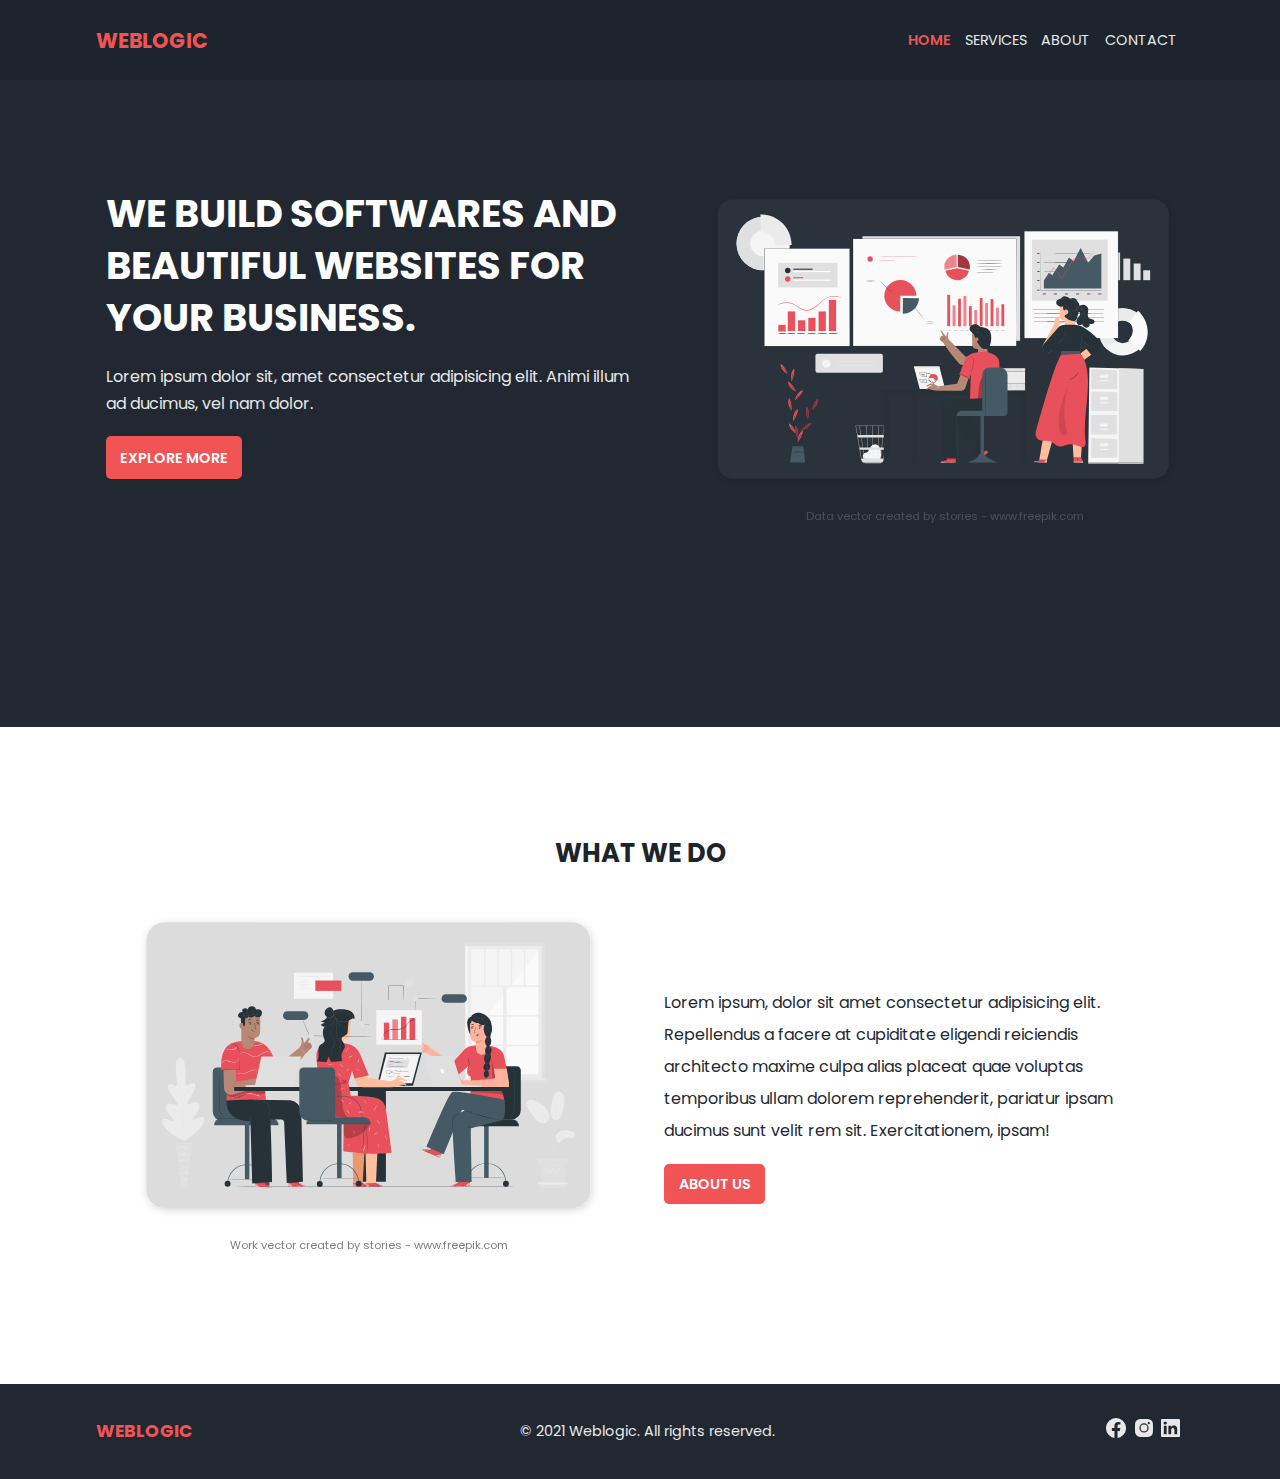
<file: Weblogic scss/index.html>
<!DOCTYPE html>
<html lang="en">
<head>
  <meta charset="UTF-8">
  <meta name="viewport" content="width=device-width, initial-scale=1.0">
  <title>WEBLOGIC</title>
  <!-- google fonts -->
  <link href="https://fonts.googleapis.com/css2?family=Poppins:wght@400;600;700&display=swap" rel="stylesheet">
  <!-- Box icons -->
  <link href='https://unpkg.com/boxicons@2.0.7/css/boxicons.min.css' rel='stylesheet'>
  <!-- Custom css -->
  <link rel="stylesheet" href="styles/main.css">

</head>
<body>

  <header>
    <div class="container">
      <div class="logo">
        <a href="index.html">WEBLOGIC</a>
      </div>
      <label for="" id="menu-toggle" class="nav-toggle">
        <i class='bx bx-menu-alt-left'></i>
      </label>
      <nav class="navbar">
        <label id="menu-exit" class="nav-exit">&#10799;</label>
        <ul>
          <li><a href="index.html" class="current">HOME</a></li>
          <li><a href="services.html">SERVICES</a></li>
          <li><a href="about.html">ABOUT</a></li>
          <li><a href="contact.html">CONTACT</a></li>
        </ul>
      </nav>
    </div>
  </header>

  <section class="hero">
    <div class="container">
      <div class="hero-content">
        <h1>WE BUILD SOFTWARES AND BEAUTIFUL WEBSITES FOR YOUR BUSINESS.</h1>
        <p>Lorem ipsum dolor sit, amet consectetur adipisicing elit. Animi illum ad ducimus, vel nam dolor.</p>
        <a href="services.html" class="btn">EXPLORE MORE</a>
      </div>
      <div class="img-cont">
        <img src="imgs/1.svg" class="hero-img" alt="">
        <a href='https://www.freepik.com/vectors/data'>Data vector created by stories - www.freepik.com</a>
      </div>
      
    </div>
  </section>

  <section class="main-about">
    <div class="container">
      <h2>WHAT WE DO</h2>
      <div class="content">
        <div class="img-cont">
          <img src="imgs/2.svg" alt="">
          <a href='https://www.freepik.com/vectors/work'>Work vector created by stories - www.freepik.com</a>
        </div>
        <div class="more-content">
          <p>Lorem ipsum, dolor sit amet consectetur adipisicing elit. Repellendus a facere at cupiditate eligendi reiciendis architecto maxime culpa alias placeat quae voluptas temporibus ullam dolorem reprehenderit, pariatur ipsam ducimus sunt velit rem sit. Exercitationem, ipsam!</p>
          <a href="about.html" class="btn">ABOUT US</a>
        </div>
      </div>
    </div>
  </section>

  <footer>
    <div class="container">
      <a href="index.html" class="foot-logo">WEBLOGIC</a>
      <p>&copy; 2021 Weblogic. All rights reserved.</p>
      <ul>
        <li>
          <a href="#"><img src="imgs/fb-icon.svg" alt=""></a>
        </li>
        <li>
          <a href="#"><img src="imgs/insta-icon.svg" alt=""></a>
        </li>
        <li>
          <a href="#"><img src="imgs/linkedin-icon.svg" alt=""></a>
        </li>
      </ul>
    </div>
  </footer>

  <script src="scripts/main.js"></script>
  
</body>
</html>
</file>
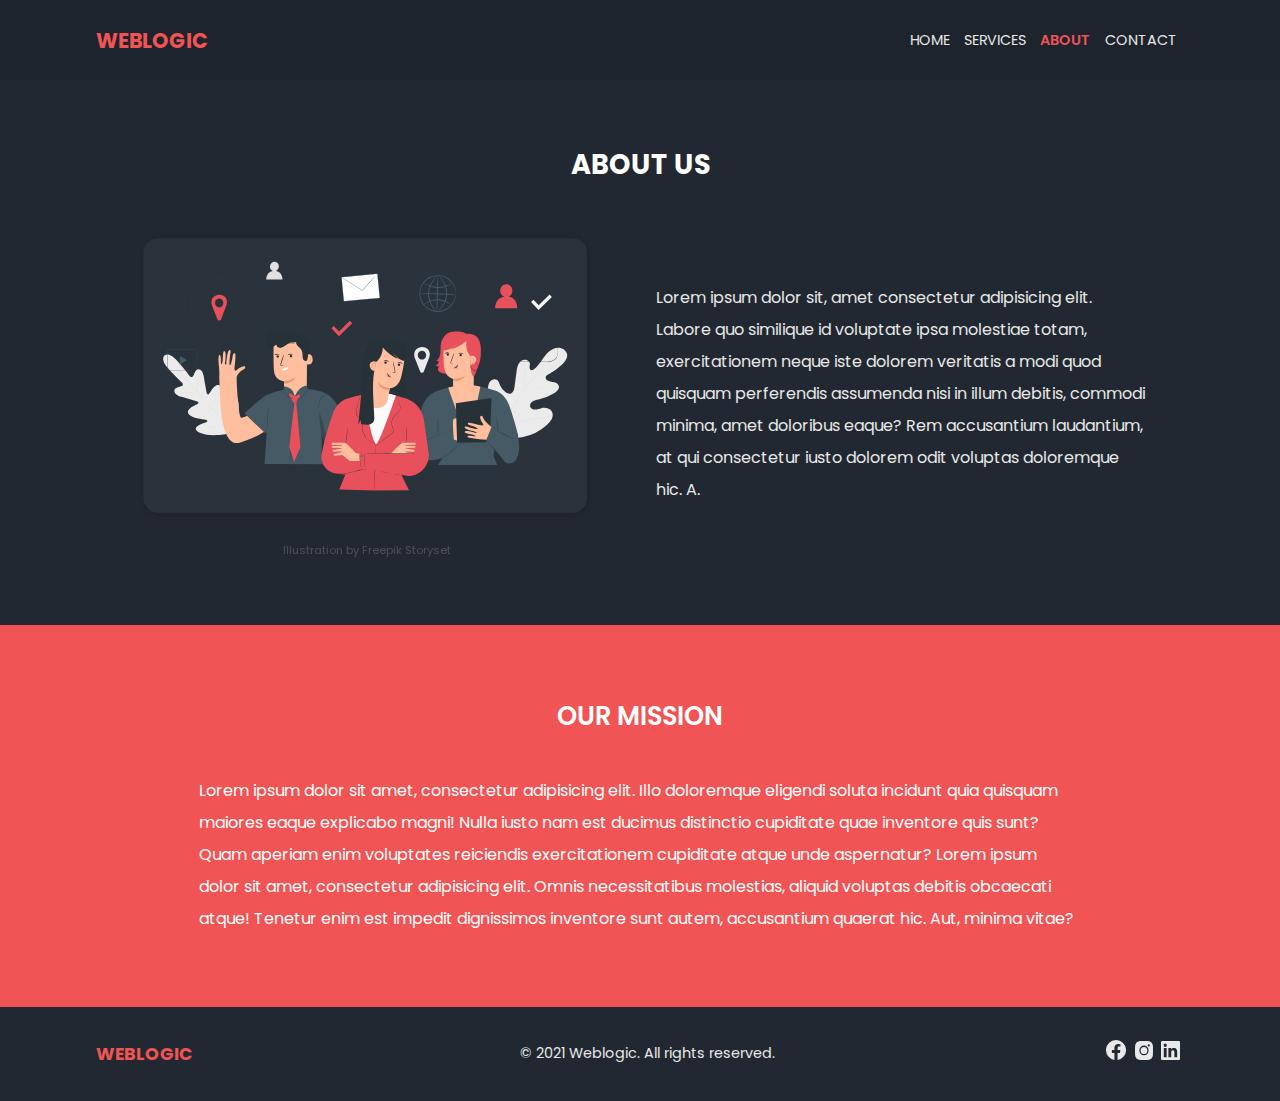
<file: Weblogic scss/about.html>
<!DOCTYPE html>
<html lang="en">
<head>
  <meta charset="UTF-8">
  <meta http-equiv="X-UA-Compatible" content="IE=edge">
  <meta name="viewport" content="width=device-width, initial-scale=1.0">
  <title>WEBLOGIC--About Us</title>
  <!-- google fonts -->
  <link href="https://fonts.googleapis.com/css2?family=Poppins:wght@400;600;700&display=swap" rel="stylesheet">
  <!-- Box icons -->
  <link href='https://unpkg.com/boxicons@2.0.7/css/boxicons.min.css' rel='stylesheet'>
  <!-- Custom css -->
  <link rel="stylesheet" href="styles/main.css">
</head>
<body>
  
  <header>
    <div class="container">
      <div class="logo">
        <a href="index.html">WEBLOGIC</a>
      </div>
      <label for="" id="menu-toggle" class="nav-toggle">
        <i class='bx bx-menu-alt-left'></i>
      </label>
      <nav class="navbar">
        <label id="menu-exit" class="nav-exit">&#10799;</label>
        <ul>
          <li><a href="index.html">HOME</a></li>
          <li><a href="services.html">SERVICES</a></li>
          <li><a href="about.html" class="current">ABOUT</a></li>
          <li><a href="contact.html">CONTACT</a></li>
        </ul>
      </nav>
    </div>
  </header>

  <section class="about-1">
    <div class="container">
      <h1>ABOUT US</h1>
      <div class="about-1-cont">
        <div class="img-cont">
          <img src="imgs/7.svg" alt="">
          <a href="https://storyset.com/work">Illustration by Freepik Storyset</a>
        </div>
        <div class="about-1-text">
          <p>Lorem ipsum dolor sit, amet consectetur adipisicing elit. Labore quo similique id voluptate ipsa molestiae totam, exercitationem neque iste dolorem veritatis a modi quod quisquam perferendis assumenda nisi in illum debitis, commodi minima, amet doloribus eaque? Rem accusantium laudantium, at qui consectetur iusto dolorem odit voluptas doloremque hic. A.</p>
        </div>
      </div>
    </div>
  </section>

  <section class="about-2">
    <div class="container">
      <h2>OUR MISSION</h2>
      <p>Lorem ipsum dolor sit amet, consectetur adipisicing elit. Illo doloremque eligendi soluta incidunt quia quisquam maiores eaque explicabo magni! Nulla iusto nam est ducimus distinctio cupiditate quae inventore quis sunt? Quam aperiam enim voluptates reiciendis exercitationem cupiditate atque unde aspernatur? Lorem ipsum dolor sit amet, consectetur adipisicing elit. Omnis necessitatibus molestias, aliquid voluptas debitis obcaecati atque! Tenetur enim est impedit dignissimos inventore sunt autem, accusantium quaerat hic. Aut, minima vitae?</p>
    </div>
  </section>

  <footer>
    <div class="container">
      <a href="index.html" class="foot-logo">WEBLOGIC</a>
      <p>&copy; 2021 Weblogic. All rights reserved.</p>
      <ul>
        <li>
          <a href="#"><img src="imgs/fb-icon.svg" alt=""></a>
        </li>
        <li>
          <a href="#"><img src="imgs/insta-icon.svg" alt=""></a>
        </li>
        <li>
          <a href="#"><img src="imgs/linkedin-icon.svg" alt=""></a>
        </li>
      </ul>
    </div>
  </footer>

  <script src="scripts/main.js"></script>

</body>
</html>
</file>
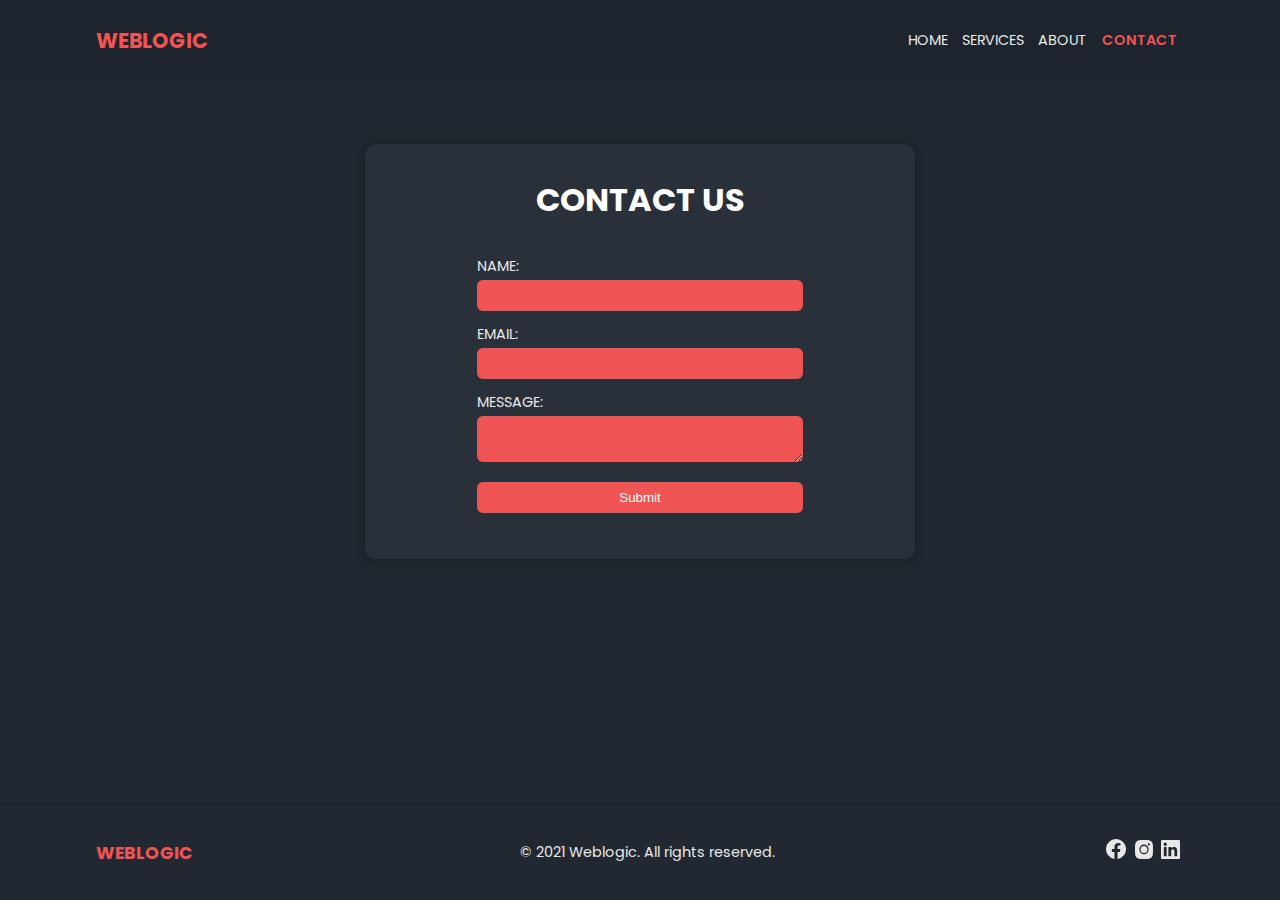
<file: Weblogic scss/contact.html>
<!DOCTYPE html>
<html lang="en">
<head>
  <meta charset="UTF-8">
  <meta http-equiv="X-UA-Compatible" content="IE=edge">
  <meta name="viewport" content="width=device-width, initial-scale=1.0">
  <title>WEBLOGIC--Contact Us</title>
  <!-- google fonts -->
  <link href="https://fonts.googleapis.com/css2?family=Poppins:wght@400;600;700&display=swap" rel="stylesheet">
  <!-- Box icons -->
  <link href='https://unpkg.com/boxicons@2.0.7/css/boxicons.min.css' rel='stylesheet'>
  <!-- Custom css -->
  <link rel="stylesheet" href="styles/main.css">
</head>
<body style="background-color: #222831;">

  <header>
    <div class="container">
      <div class="logo">
        <a href="index.html">WEBLOGIC</a>
      </div>
      <label for="" id="menu-toggle" class="nav-toggle">
        <i class='bx bx-menu-alt-left'></i>
      </label>
      <nav class="navbar">
        <label id="menu-exit" class="nav-exit">&#10799;</label>
        <ul>
          <li><a href="index.html">HOME</a></li>
          <li><a href="services.html">SERVICES</a></li>
          <li><a href="about.html">ABOUT</a></li>
          <li><a href="contact.html" class="current">CONTACT</a></li>
        </ul>
      </nav>
    </div>
  </header>

  <section class="contact">
    <div class="container">
      <div class="form-wrap">
        <h1>CONTACT US</h1>
        <form>
          <label for="Name">NAME:</label>
          <input type="text" id="Name" required>
          <label for="Email">EMAIL:</label>
          <input type="email" id="Email" required>
          <label for="Message">MESSAGE:</label>
          <textarea name="" id="Message" required></textarea>
          <input type="submit">
        </form>
      </div>
    </div>
  </section>

  <footer style="border-top: 2px solid #1D242D;">
    <div class="container">
      <a href="index.html" class="foot-logo">WEBLOGIC</a>
      <p>&copy; 2021 Weblogic. All rights reserved.</p>
      <ul>
        <li>
          <a href="#"><img src="imgs/fb-icon.svg" alt=""></a>
        </li>
        <li>
          <a href="#"><img src="imgs/insta-icon.svg" alt=""></a>
        </li>
        <li>
          <a href="#"><img src="imgs/linkedin-icon.svg" alt=""></a>
        </li>
      </ul>
    </div>
  </footer>

  <script src="scripts/main.js"></script>
  
</body>
</html>
</file>
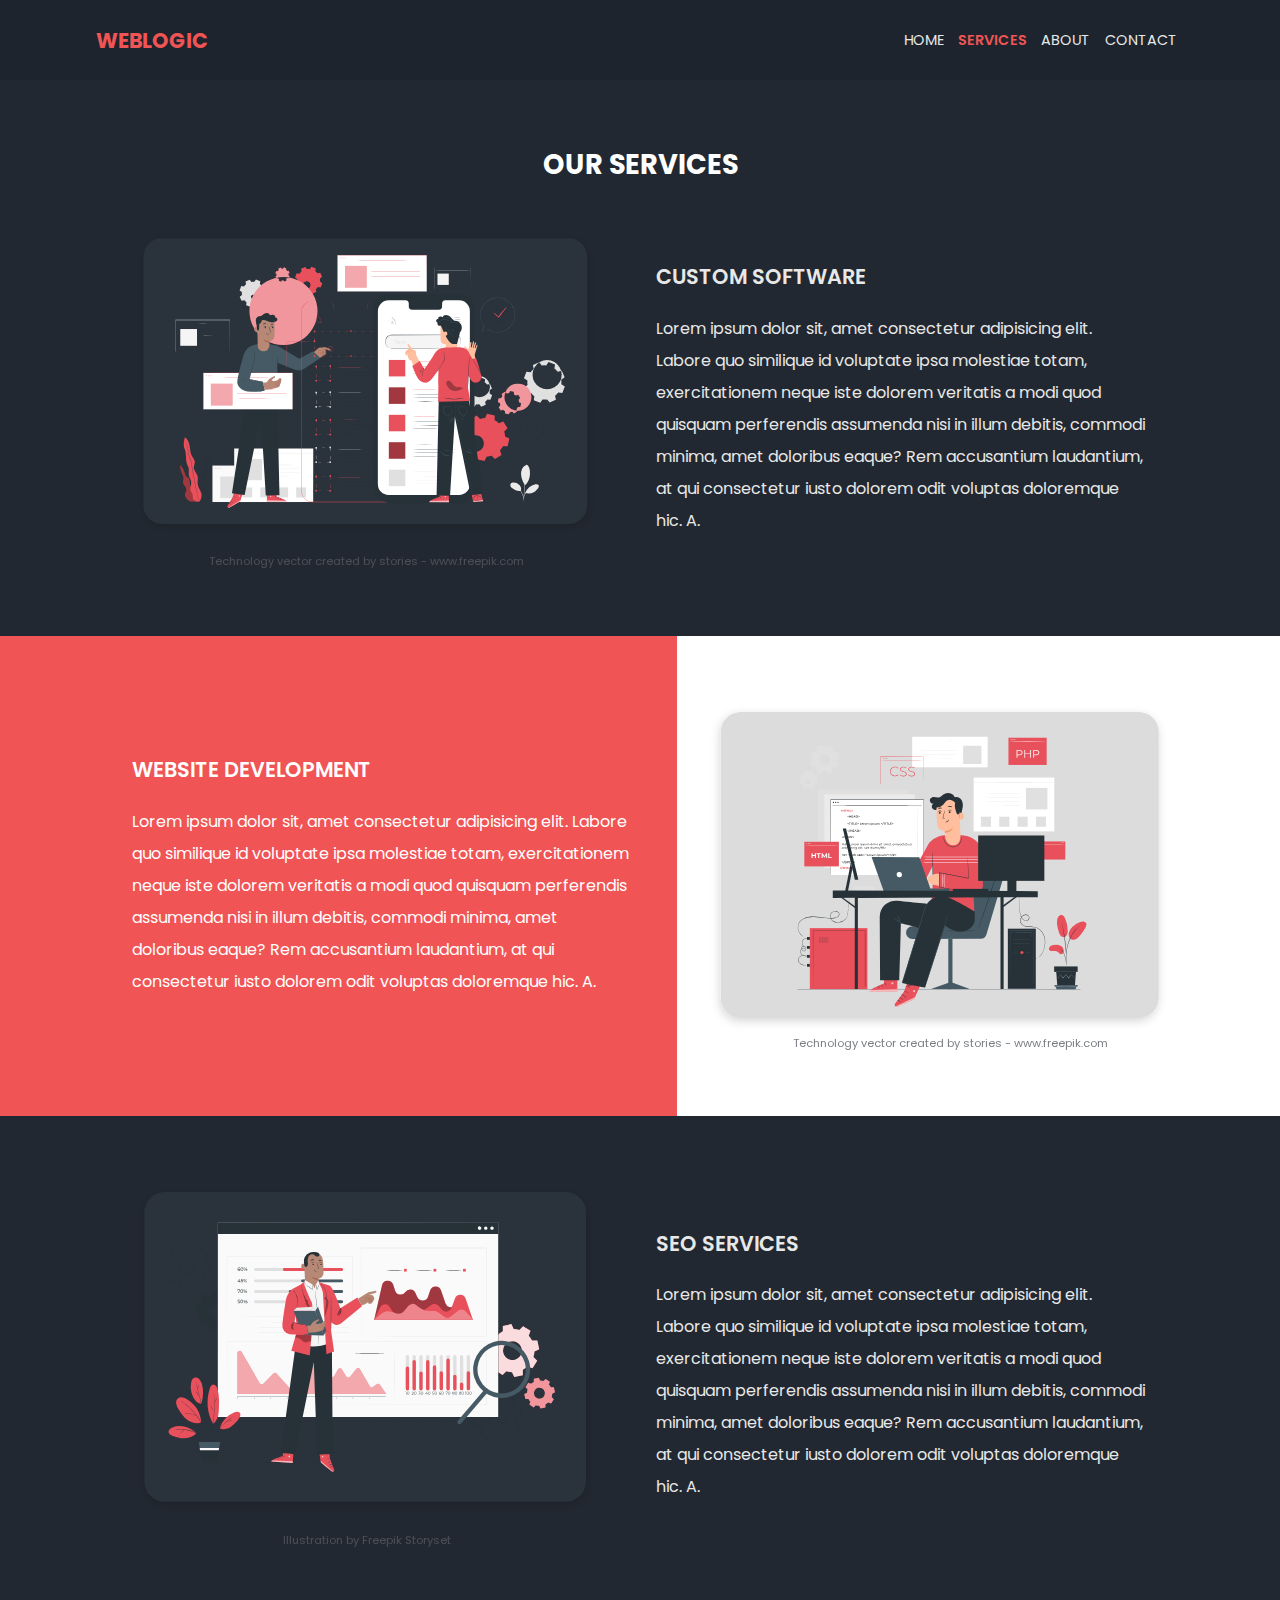
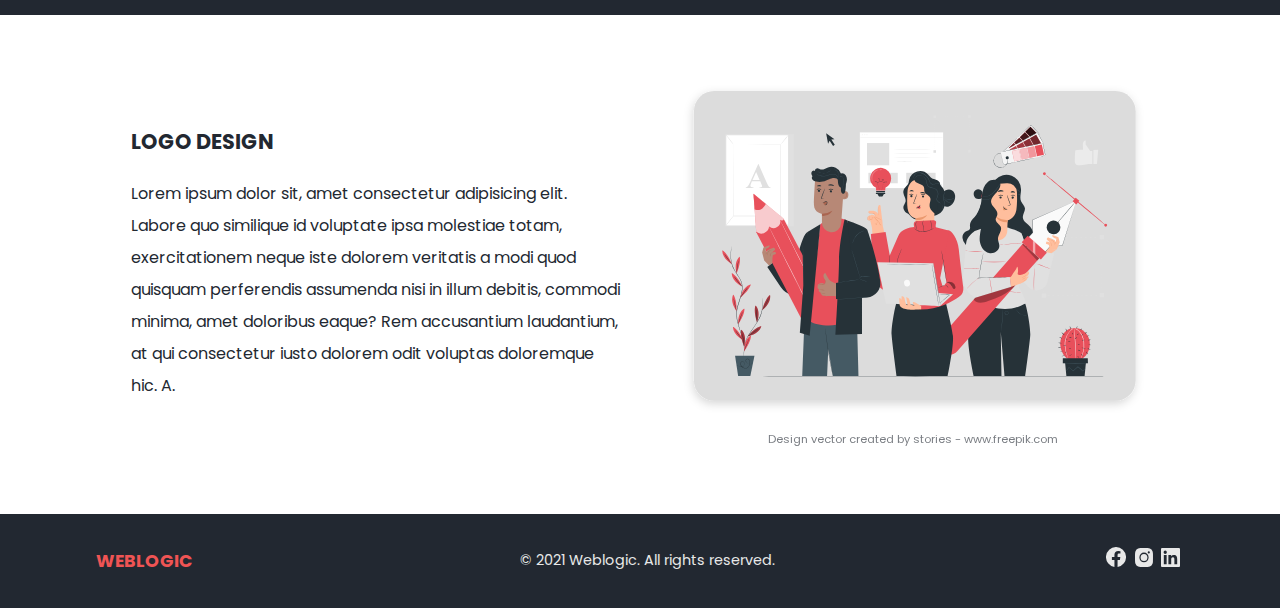
<file: Weblogic scss/services.html>
<!DOCTYPE html>
<html lang="en">
<head>
  <meta charset="UTF-8">
  <meta name="viewport" content="width=device-width, initial-scale=1.0">
  <title>WEBLOGIC--Services</title>
  <!-- google fonts -->
  <link href="https://fonts.googleapis.com/css2?family=Poppins:wght@400;600;700&display=swap" rel="stylesheet">
  <!-- Box icons -->
  <link href='https://unpkg.com/boxicons@2.0.7/css/boxicons.min.css' rel='stylesheet'>
  <!-- Custom css -->
  <link rel="stylesheet" href="styles/main.css">
</head>
<body>

  <header>
    <div class="container">
      <div class="logo">
        <a href="index.html">WEBLOGIC</a>
      </div>
      <label for="" id="menu-toggle" class="nav-toggle">
        <i class='bx bx-menu-alt-left'></i>
      </label>
      <nav class="navbar">
        <label id="menu-exit" class="nav-exit">&#10799;</label>
        <ul>
          <li><a href="index.html">HOME</a></li>
          <li><a href="services.html" class="current">SERVICES</a></li>
          <li><a href="about.html">ABOUT</a></li>
          <li><a href="contact.html">CONTACT</a></li>
        </ul>
      </nav>
    </div>
  </header>

  <section class="service-1">
    <div class="container">
      <h1>OUR SERVICES</h1>
      <div class="serv-1-cont">
        <div class="img-cont">
          <img src="imgs/3.svg" alt="">
          <a href='https://www.freepik.com/vectors/technology'>Technology vector created by stories - www.freepik.com</a>
        </div>
        <div class="serv-1-text">
          <h3>CUSTOM SOFTWARE</h3>
          <p>Lorem ipsum dolor sit, amet consectetur adipisicing elit. Labore quo similique id voluptate ipsa molestiae totam, exercitationem neque iste dolorem veritatis a modi quod quisquam perferendis assumenda nisi in illum debitis, commodi minima, amet doloribus eaque? Rem accusantium laudantium, at qui consectetur iusto dolorem odit voluptas doloremque hic. A.</p>
        </div>
      </div>
    </div>
  </section>

  <section class="service-2">
    <div class="serv-2-text">
      <div class="container">
        <h3>WEBSITE DEVELOPMENT</h3>
        <p>Lorem ipsum dolor sit, amet consectetur adipisicing elit. Labore quo similique id voluptate ipsa molestiae totam, exercitationem neque iste dolorem veritatis a modi quod quisquam perferendis assumenda nisi in illum debitis, commodi minima, amet doloribus eaque? Rem accusantium laudantium, at qui consectetur iusto dolorem odit voluptas doloremque hic. A.</p>
      </div>
    </div>
    <div class="container img-cont">
      <img src="imgs/4.svg" alt="">
      <a href='https://www.freepik.com/vectors/technology'>Technology vector created by stories - www.freepik.com</a>
    </div>
  </section>

  <section class="service-3">
    <div class="container">
      <div class="img-cont">
        <img src="imgs/5.svg" alt="">
        <a href="https://storyset.com/web">Illustration by Freepik Storyset</a>
      </div>
      <div class="serv-3-text">
        <h3>SEO SERVICES</h3>
        <p>Lorem ipsum dolor sit, amet consectetur adipisicing elit. Labore quo similique id voluptate ipsa molestiae totam, exercitationem neque iste dolorem veritatis a modi quod quisquam perferendis assumenda nisi in illum debitis, commodi minima, amet doloribus eaque? Rem accusantium laudantium, at qui consectetur iusto dolorem odit voluptas doloremque hic. A.</p>
      </div>
    </div>
  </section>

  <section class="service-4">
    <div class="container">
      <div class="serv-4-text">
        <h3>LOGO DESIGN</h3>
        <p>Lorem ipsum dolor sit, amet consectetur adipisicing elit. Labore quo similique id voluptate ipsa molestiae totam, exercitationem neque iste dolorem veritatis a modi quod quisquam perferendis assumenda nisi in illum debitis, commodi minima, amet doloribus eaque? Rem accusantium laudantium, at qui consectetur iusto dolorem odit voluptas doloremque hic. A.</p>
      </div>
      <div class="img-cont">
        <img src="imgs/6.svg" alt="">
        <a href='https://www.freepik.com/vectors/design'>Design vector created by stories - www.freepik.com</a>
      </div>
    </div>
  </section>

  <footer>
    <div class="container">
      <a href="index.html" class="foot-logo">WEBLOGIC</a>
      <p>&copy; 2021 Weblogic. All rights reserved.</p>
      <ul>
        <li>
          <a href="#"><img src="imgs/fb-icon.svg" alt=""></a>
        </li>
        <li>
          <a href="#"><img src="imgs/insta-icon.svg" alt=""></a>
        </li>
        <li>
          <a href="#"><img src="imgs/linkedin-icon.svg" alt=""></a>
        </li>
      </ul>
    </div>
  </footer>

  <script src="scripts/main.js"></script>
  
</body>
</html>
</file>
<file: Weblogic scss/styles/main.css>
*, *::before, *::after {
  margin: 0;
  padding: 0;
  -webkit-box-sizing: border-box;
          box-sizing: border-box;
}

body {
  font-family: 'Poppins', sans-serif;
  min-height: 100vh;
  display: -webkit-box;
  display: -ms-flexbox;
  display: flex;
  -webkit-box-orient: vertical;
  -webkit-box-direction: normal;
      -ms-flex-direction: column;
          flex-direction: column;
}

ul {
  list-style: none;
}

a {
  text-decoration: none;
}

.container {
  width: 85%;
  margin: 0 auto;
  max-width: 1300px;
}

img {
  width: 95%;
}

.img-cont {
  text-align: center;
}

.img-cont a {
  font-size: 0.7rem;
  text-align: center;
}

.btn {
  font-size: 0.75rem;
  color: white;
  padding: 0.7em 0.9em;
  border-radius: 5px;
  background-color: #F05454;
}

.btn:hover {
  background-color: #c94444;
}

@media only screen and (min-width: 992px) {
  .img-cont {
    width: 44%;
  }
  img {
    width: 100%;
  }
}

.service-1 {
  width: 100%;
  height: auto;
  padding: 3em 0.6em 4em 0.6em;
  background-color: #222831;
}

.service-1 h1 {
  text-align: center;
  margin-bottom: 2em;
  color: white;
}

.service-1 h3 {
  color: #E8E8E8;
  font-weight: 600;
  margin: 2em 0 1em 0;
}

.service-1 p {
  color: #E8E8E8;
  font-size: 0.9rem;
  line-height: 2;
}

.service-1 .img-cont a {
  color: #E8E8E8;
  opacity: 0.2;
}

.service-2 {
  width: 100%;
  height: auto;
  padding: 3em 0 0 0;
  display: -webkit-box;
  display: -ms-flexbox;
  display: flex;
  -webkit-box-orient: vertical;
  -webkit-box-direction: reverse;
      -ms-flex-direction: column-reverse;
          flex-direction: column-reverse;
}

.service-2 .serv-2-text {
  margin-top: 2em;
  padding: 1.3em 0.6em 2.5em 0.6em;
  background-color: #F05454;
}

.service-2 h3 {
  color: white;
  font-weight: 600;
  margin: 1.4em 0 1em 0;
}

.service-2 p {
  color: white;
  font-size: 0.9rem;
  line-height: 2;
}

.service-2 .img-cont {
  padding: 0 0.6em;
}

.service-2 .img-cont a {
  color: #222831;
  opacity: 0.6;
}

.service-3 {
  width: 100%;
  height: auto;
  padding: 4em 0.6em;
  background-color: #222831;
}

.service-3 h3 {
  color: #E8E8E8;
  font-weight: 600;
  margin: 2em 0 1em 0;
}

.service-3 p {
  color: #E8E8E8;
  font-size: 0.9rem;
  line-height: 2;
}

.service-3 .img-cont a {
  color: #E8E8E8;
  opacity: 0.2;
}

.service-4 {
  width: 100%;
  height: auto;
  padding: 4em 0.6em;
}

.service-4 .container {
  display: -webkit-box;
  display: -ms-flexbox;
  display: flex;
  -webkit-box-orient: vertical;
  -webkit-box-direction: reverse;
      -ms-flex-direction: column-reverse;
          flex-direction: column-reverse;
}

.service-4 h3 {
  color: #222831;
  font-weight: 700;
  margin: 1.4em 0 1em 0;
}

.service-4 p {
  color: #222831;
  font-size: 0.9rem;
  line-height: 2;
}

.service-4 .img-cont a {
  color: #222831;
  opacity: 0.6;
}

@media only screen and (min-width: 768px) {
  .service-1 .container, .service-2 .container,
  .serv-2-text .container, .service-3 .container,
  .service-4 .container {
    width: 70%;
  }
}

@media only screen and (min-width: 992px) {
  .service-1 {
    padding-top: 4em;
  }
  .service-1 .container {
    width: 85%;
  }
  .service-1 .serv-1-cont {
    display: -webkit-box;
    display: -ms-flexbox;
    display: flex;
    -ms-flex-pack: distribute;
        justify-content: space-around;
    -webkit-box-align: center;
        -ms-flex-align: center;
            align-items: center;
  }
  .service-1 .serv-1-text {
    width: 46%;
  }
  .service-1 h1 {
    margin-bottom: 1.5em;
    font-size: 1.7em;
  }
  .service-1 h3 {
    margin-top: 0;
    font-size: 1.3em;
  }
  .service-1 p {
    font-size: 1rem;
  }
  .service-2 {
    padding-top: 0;
    -webkit-box-orient: horizontal;
    -webkit-box-direction: normal;
        -ms-flex-direction: row;
            flex-direction: row;
  }
  .service-2 .serv-2-text {
    width: 91%;
    margin-top: 0;
    display: -webkit-box;
    display: -ms-flexbox;
    display: flex;
    -webkit-box-orient: vertical;
    -webkit-box-direction: normal;
        -ms-flex-direction: column;
            flex-direction: column;
    -webkit-box-pack: center;
        -ms-flex-pack: center;
            justify-content: center;
    -webkit-box-align: center;
        -ms-flex-align: center;
            align-items: center;
    padding: 0 0 0 5.5em;
  }
  .service-2 .serv-2-text .container {
    width: 85%;
  }
  .service-2 h3 {
    font-weight: 600;
    margin-top: 0;
    font-size: 1.3em;
  }
  .service-2 p {
    font-size: 1rem;
    max-width: 598px;
  }
  .service-2 .img-cont {
    padding: 4em 0.6em;
    width: 85%;
    display: -webkit-box;
    display: -ms-flexbox;
    display: flex;
    -webkit-box-orient: vertical;
    -webkit-box-direction: normal;
        -ms-flex-direction: column;
            flex-direction: column;
    -webkit-box-pack: center;
        -ms-flex-pack: center;
            justify-content: center;
    -webkit-box-align: center;
        -ms-flex-align: center;
            align-items: center;
  }
  .service-2 .img-cont a {
    margin-left: -5em;
  }
  .service-2 .img-cont img {
    width: 80%;
    max-width: 572px;
    margin-left: -5em;
  }
  .service-3 .container {
    display: -webkit-box;
    display: -ms-flexbox;
    display: flex;
    -ms-flex-pack: distribute;
        justify-content: space-around;
    -webkit-box-align: center;
        -ms-flex-align: center;
            align-items: center;
    width: 85%;
  }
  .service-3 .serv-3-text {
    width: 46%;
  }
  .service-3 h3 {
    margin-top: 0;
    font-size: 1.3em;
  }
  .service-3 p {
    font-size: 1rem;
  }
  .service-4 .container {
    -webkit-box-orient: horizontal;
    -webkit-box-direction: normal;
        -ms-flex-direction: row;
            flex-direction: row;
    -ms-flex-pack: distribute;
        justify-content: space-around;
    -webkit-box-align: center;
        -ms-flex-align: center;
            align-items: center;
    width: 85%;
  }
  .service-4 .serv-4-text {
    width: 46%;
  }
  .service-4 h3 {
    margin-top: 0;
    font-size: 1.3em;
  }
  .service-4 p {
    font-size: 1rem;
  }
}

@media only screen and (min-width: 1536px) {
  .service-2 .serv-2-text {
    width: 89%;
  }
  .service-2 .serv-2-text .container {
    max-width: 616px;
    margin-right: 2em;
  }
  .service-2 .img-cont {
    -webkit-box-pack: start;
        -ms-flex-pack: start;
            justify-content: flex-start;
  }
  .service-2 .img-cont a {
    margin-left: 1.5em;
  }
  .service-2 .img-cont img {
    margin-left: 1.5em;
  }
}

.about-1 {
  width: 100%;
  height: auto;
  padding: 3em 0.6em 4em 0.6em;
  background-color: #222831;
}

.about-1 h1 {
  text-align: center;
  margin-bottom: 2em;
  color: white;
}

.about-1 p {
  color: #E8E8E8;
  font-size: 0.9rem;
  line-height: 2;
  margin-top: 2em;
}

.about-1 .img-cont a {
  color: #E8E8E8;
  opacity: 0.2;
}

.about-2 {
  width: 100%;
  height: auto;
  padding: 4.5em 0.6em;
  background-color: #F05454;
}

.about-2 .container {
  display: -webkit-box;
  display: -ms-flexbox;
  display: flex;
  -webkit-box-orient: vertical;
  -webkit-box-direction: normal;
      -ms-flex-direction: column;
          flex-direction: column;
  -webkit-box-align: center;
      -ms-flex-align: center;
          align-items: center;
}

.about-2 h2 {
  text-align: center;
  margin-bottom: 1em;
  color: white;
  font-weight: 600;
}

.about-2 p {
  color: white;
  font-size: 0.9rem;
  line-height: 2;
}

@media only screen and (min-width: 768px) {
  .about-1 .container, .about-2 .container {
    width: 70%;
  }
}

@media only screen and (min-width: 992px) {
  .about-1 {
    padding-top: 4em;
  }
  .about-1 .container {
    width: 85%;
  }
  .about-1 .about-1-cont {
    display: -webkit-box;
    display: -ms-flexbox;
    display: flex;
    -ms-flex-pack: distribute;
        justify-content: space-around;
    -webkit-box-align: center;
        -ms-flex-align: center;
            align-items: center;
  }
  .about-1 .about-1-text {
    width: 46%;
  }
  .about-1 h1 {
    margin-bottom: 1.5em;
    font-size: 1.7em;
  }
  .about-1 p {
    font-size: 1rem;
    margin-top: 0;
  }
  .about-2 h2 {
    margin-bottom: 1.5em;
    font-size: 1.6rem;
  }
  .about-2 p {
    font-size: 1rem;
  }
}

.contact {
  width: 100%;
  height: auto;
  background-color: #222831;
  padding: 4em 0;
}

.contact .form-wrap {
  width: 93%;
  max-width: 550px;
  margin: auto;
  padding: 2em 1.5em;
  border-radius: 12px;
  background-color: #2A303A;
  -webkit-box-shadow: 0px 2px 15px 3px rgba(0, 0, 0, 0.2);
          box-shadow: 0px 2px 15px 3px rgba(0, 0, 0, 0.2);
}

.contact .form-wrap h1 {
  text-align: center;
  margin-bottom: 1em;
  color: white;
}

.contact .form-wrap form {
  display: -webkit-box;
  display: -ms-flexbox;
  display: flex;
  -webkit-box-orient: vertical;
  -webkit-box-direction: normal;
      -ms-flex-direction: column;
          flex-direction: column;
}

.contact .form-wrap label {
  color: #E8E8E8;
  margin-bottom: 0.2em;
  font-size: 0.9rem;
}

.contact .form-wrap input, .contact .form-wrap textarea {
  margin-bottom: 1em;
  border-radius: 6px;
  padding: 0.6em 1em;
  background-color: #F05454;
  border: none;
  color: white;
}

.contact .form-wrap input[type="submit"] {
  margin-top: 0.5em;
  cursor: pointer;
}

.contact .form-wrap input[type="submit"]:hover {
  background-color: #c94444;
}

@media only screen and (min-width: 768px) {
  .contact .form-wrap {
    padding: 2em 7em;
  }
}

header {
  background-color: #1D242D;
  padding: 1.13em 0;
}

header .container {
  display: -webkit-box;
  display: -ms-flexbox;
  display: flex;
  -webkit-box-pack: justify;
      -ms-flex-pack: justify;
          justify-content: space-between;
  -webkit-box-align: center;
      -ms-flex-align: center;
          align-items: center;
}

header .logo a {
  color: #F05454;
  font-weight: bold;
  font-size: 1.2rem;
}

header .nav-toggle {
  display: -webkit-box;
  display: -ms-flexbox;
  display: flex;
  -webkit-box-pack: center;
      -ms-flex-pack: center;
          justify-content: center;
  -webkit-box-align: center;
      -ms-flex-align: center;
          align-items: center;
}

header .nav-toggle i {
  font-size: 1.8rem;
  color: white;
  cursor: pointer;
}

header .navbar {
  position: fixed;
  width: 65%;
  height: 100vh;
  background-color: #1D242D;
  top: 0;
  right: -100%;
  text-align: right;
  -webkit-transition: 0.5s ease;
  transition: 0.5s ease;
  z-index: 999;
}

header .navbar .nav-exit {
  font-size: 2.5rem;
  color: white;
  margin: 0.75em;
  cursor: pointer;
}

header .navbar ul {
  margin-top: 1em;
  text-align: center;
}

header .navbar ul li {
  line-height: 3;
}

header .navbar ul a {
  color: #E8E8E8;
}

header .navbar ul .current {
  color: #F05454;
  font-weight: 600;
}

header .navbar.menu-btn {
  right: 0;
}

.hero {
  width: 100%;
  height: auto;
  padding-bottom: 3em;
  background-color: #222831;
}

.hero .hero-content {
  padding: 3em 0.6em 1em 0.6em;
  margin-bottom: 0.5em;
}

.hero .hero-content h1 {
  color: white;
  font-size: 1.7rem;
  margin-bottom: 0.6em;
  line-height: 1.5;
}

.hero .hero-content p {
  color: #E8E8E8;
  font-size: 0.9rem;
  margin-bottom: 1.6em;
  line-height: 1.7;
}

.hero .img-cont a {
  color: #E8E8E8;
  opacity: 0.2;
}

.main-about {
  width: 100%;
  height: auto;
  padding: 3em 0.6em 5em 0.6em;
}

.main-about h2 {
  text-align: center;
  font-size: 1.4rem;
  color: #1D242D;
  margin-bottom: 1em;
}

.main-about p {
  color: #222831;
  font-size: 0.9rem;
  margin: 2em 0 1.5em 0;
  line-height: 2;
}

.main-about .img-cont a {
  color: #222831;
  opacity: 0.6;
}

footer {
  margin-top: auto;
  width: 100%;
  background: #222831;
  padding: 1.5em 0;
  text-align: center;
}

footer .foot-logo {
  font-weight: bold;
  color: #F05454;
}

footer p {
  color: #E8E8E8;
  font-size: 0.8rem;
  margin: 1em 0;
}

footer ul {
  display: -webkit-box;
  display: -ms-flexbox;
  display: flex;
  -webkit-box-align: center;
      -ms-flex-align: center;
          align-items: center;
  -webkit-box-pack: center;
      -ms-flex-pack: center;
          justify-content: center;
}

footer ul img {
  width: 70%;
}

@media only screen and (min-width: 768px) {
  header {
    padding: 1em 0;
  }
  header .logo a {
    font-size: 1.3rem;
  }
  header .nav-toggle, header .nav-exit {
    display: none;
  }
  header .navbar {
    position: static;
    width: auto;
    height: auto;
  }
  header .navbar ul {
    display: -webkit-box;
    display: -ms-flexbox;
    display: flex;
    margin-top: 0;
  }
  header .navbar li {
    margin: 0 0.45em;
  }
  header .navbar a {
    font-size: 0.9rem;
    outline: none;
  }
  header .navbar a:hover, header .navbar a:focus {
    border-bottom: 2px solid #F05454;
  }
  .hero .container, .main-about .container {
    width: 70%;
    padding-top: 3vh;
  }
  .main-about {
    padding-top: 2em;
  }
}

@media only screen and (min-width: 992px) {
  .hero {
    padding-bottom: 12.5em;
  }
  .hero .container {
    display: -webkit-box;
    display: -ms-flexbox;
    display: flex;
    -webkit-box-pack: justify;
        -ms-flex-pack: justify;
            justify-content: space-between;
    padding-top: 12vh;
    width: 85%;
  }
  .hero .hero-content {
    width: 50%;
    padding-top: 0;
  }
  .hero .hero-content h1 {
    font-size: 2rem;
    line-height: 1.35;
    margin-bottom: 0.5em;
  }
  .hero .hero-content p {
    font-size: 1rem;
    margin-bottom: 1.7em;
  }
  .hero .hero-content .btn {
    font-size: 0.9rem;
    font-weight: 600;
    padding: 0.8em 1em;
  }
  .main-about {
    padding: 5em 0.6em 8em 0.6em;
  }
  .main-about .container {
    width: 85%;
  }
  .main-about h2 {
    font-size: 1.6rem;
    margin-bottom: 1.5em;
  }
  .main-about .content {
    display: -webkit-box;
    display: -ms-flexbox;
    display: flex;
    -ms-flex-pack: distribute;
        justify-content: space-around;
    -webkit-box-align: center;
        -ms-flex-align: center;
            align-items: center;
  }
  .main-about .more-content {
    width: 45%;
  }
  .main-about p {
    font-size: 1rem;
    margin: 1em 0 1.5em 0;
    line-height: 2;
  }
  .main-about .btn {
    font-size: 0.9rem;
    font-weight: 600;
    padding: 0.7em 1em;
  }
  footer {
    padding: 1.4em 0;
  }
  footer .container {
    display: -webkit-box;
    display: -ms-flexbox;
    display: flex;
    -webkit-box-pack: justify;
        -ms-flex-pack: justify;
            justify-content: space-between;
    -webkit-box-align: center;
        -ms-flex-align: center;
            align-items: center;
  }
  footer .foot-logo {
    font-size: 1.1rem;
  }
  footer p {
    font-size: 0.9rem;
  }
}

@media only screen and (min-width: 1203px) {
  .hero .hero-content h1 {
    font-size: 2.4rem;
  }
}
/*# sourceMappingURL=main.css.map */
</file>
